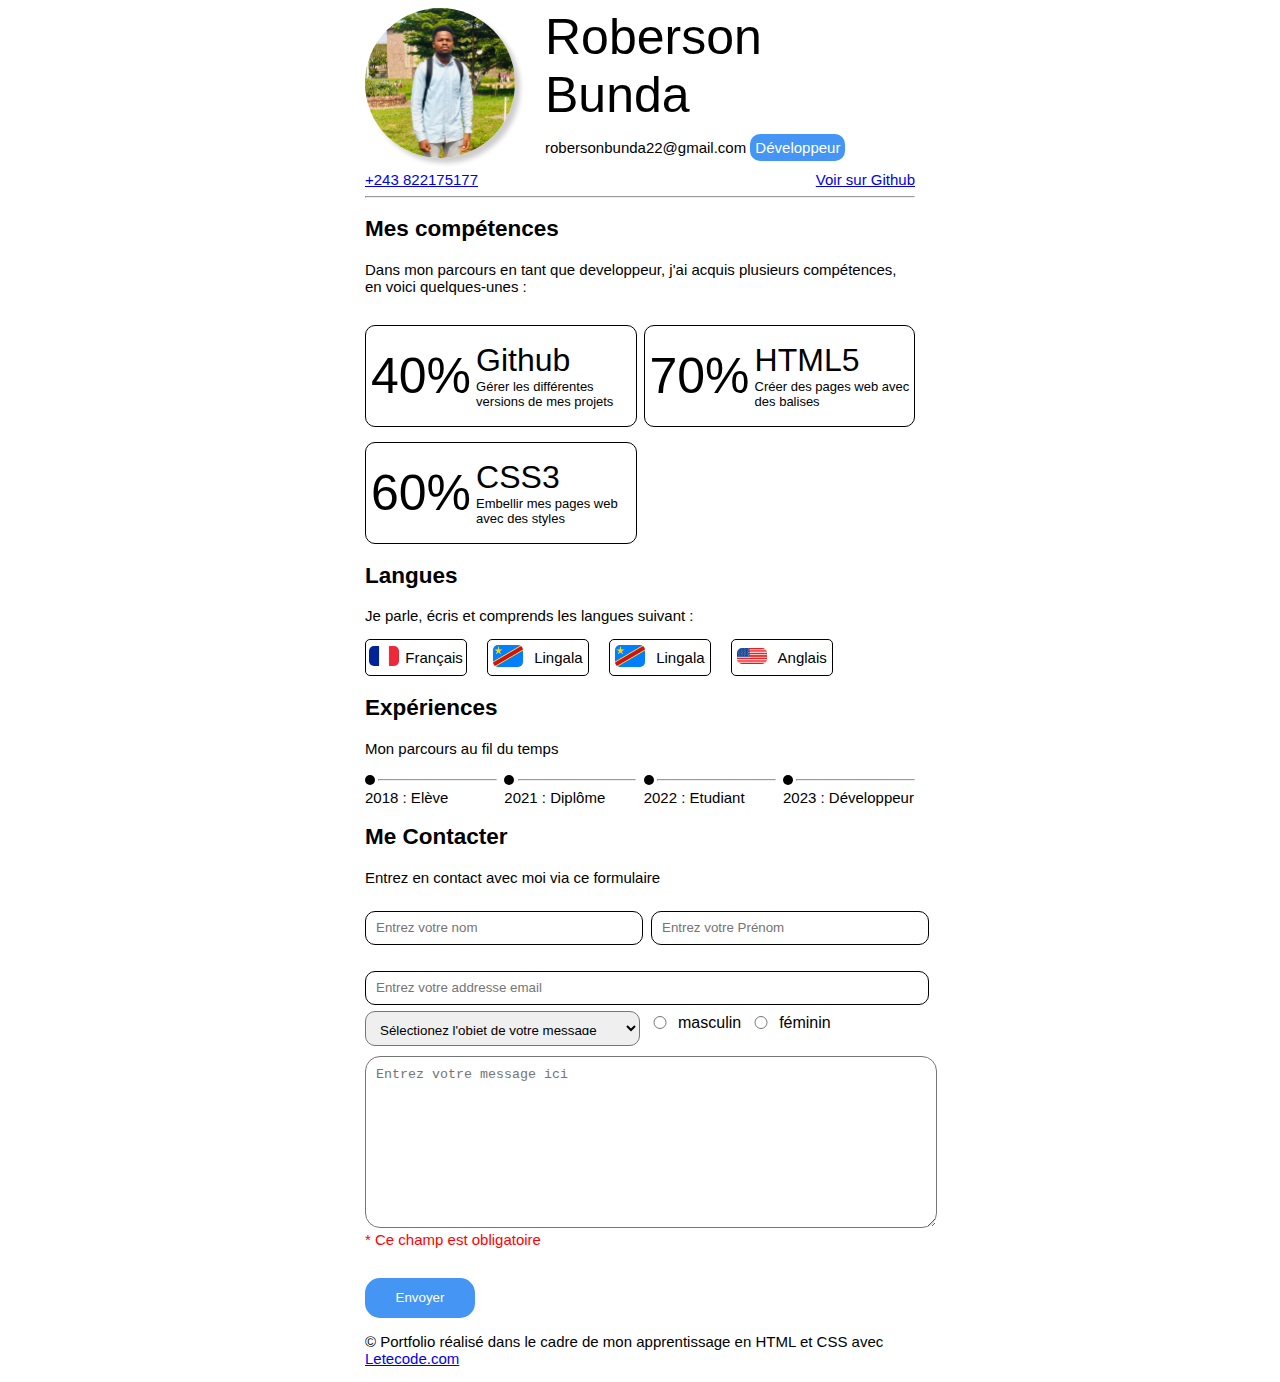
<file: index.html>
<!DOCTYPE html>
<html lang="en">
<head>
    <meta charset="UTF-8">
    <meta http-equiv="X-UA-Compatible" content="IE=edge">
    <title>Portfolio</title>
    <link rel="stylesheet" href="Tp cv.css">
    <!-- Global site tag (gtag.js) - Google Analytics -->
<script async src="https://www.googletagmanager.com/gtag/js?id=G-VH238W5X1B"></script>
<script>
  window.dataLayer = window.dataLayer || [];
  function gtag(){dataLayer.push(arguments);}
  gtag('js', new Date());

  gtag('config', 'G-VH238W5X1B');
</script>
</head>
<body>
    <div id="body">
        <div class="header">
            <div class="header1">
                <img id="profil" src="images/robert.jpg" alt="photo de roberson">
            </div>
            
            <div class="header2">
                <span class="nom">Roberson Bunda</span>
                <p><a id="mail" href="mailto:robersonbunda22@gmail.com">robersonbunda22@gmail.com</a>
                <span id="dev">  Développeur  </span></p>
            </div>
        </div>
        <div class="href">
            <div><a href="tel:+243822175177">+243 822175177</a></div>
            <div><a href="https://github.com/robersonbunda">Voir sur Github</a></div>
        </div>
        <hr>
        
        <div class="competence">
            <h2>Mes compétences</h2>
            <p>Dans mon parcours en tant que developpeur, j'ai acquis plusieurs compétences, en voici quelques-unes :</p>
            
            <div class="skills">
                <div class="skill">
                    <div class="pourcentage">
                         <span class="span">40%</span>
                    </div>
                    <div class="description">
                        <p class="text">
                        <span class="skil">Github</span><br>
                        Gérer les différentes versions de mes projets</p>
                    </div>
                </div>
                <div class="skill">
                    <div class="pourcentage">
                        <span class="span">70%</span>
                    </div>
                    <div class="description">
                        <P class="text">
                        <span class="skil">HTML5</span> <br>
                        Créer des pages web avec des balises</P>
                    </div>
                </div>
                <div class="skill">
                    <div class="pourcentage">
                        <span  class="span">60%</span>
                    </div>
                    <div class="description">
                        <P class="text">
                        <span class="skil">CSS3</span><br>
                        Embellir mes pages web avec des styles</P>
                    </div>
                </div>
            </div>
        </div>

        <div class="language">
            <h2>Langues</h2>
            <p>Je parle, écris et comprends les langues suivant :</p>
            <div class="langue">
                <div class="land">
                    <div class="flag"><img class="logo" src="images/france.PNG"></div>
                    <div class="name"><span class="world">Français</span></div>
                </div>

                <div class="land">
                    <div class="flag"><img class="logo" src="images/rdc.png"></div>
                    <div class="name"><span class="world">Lingala</span></div>
                </div>

                <div class="land">
                    <div class="flag"><img class="logo" src="images/rdc.png"></div>
                    <div class="name"><span class="world">Lingala</span></div>
                </div>

                <div class="land">
                    <div class="flag"><img class="logo" src="images/usa.jpeg"></div>
                    <div class="name"><span class="world">Anglais</span></div>
                </div>
            </div>
        </div>

        <div class="taste">
            <h2>Expériences</h2>
            <p>Mon parcours au fil du temps</p>
            <div class="growth">
                <div class="advance">
                    <div class="hr"><div class="point"></div></div>
                    <div class="line"><hr></div> 
                    <div><p class="para">2018 : Elève</p></div>
                </div>

                <div class="advance">
                    <div class="hr"><div class="point"></div></div>
                    <div class="line"><hr></div>
                    <div><p class="para">2021 : Diplôme</p></div>
                </div>

                <div class="advance">
                    <div class="hr"><div class="point"></div></div>
                    <div class="line"><hr></div>
                    <div><p class="para">2022 : Etudiant</p></div>
                </div>
                <div class="advance">
                    <div class="hr"><div class="point"></div></div>
                    <div class="line"><hr></div>
                    <div><p class="para">2023 : Développeur</p></div>
                </div>
            </div>
        </div>

        <div class="contact">
            <h2>Me Contacter</h2>
            <p>Entrez en contact avec moi via ce formulaire</p>
            
            <form>
                <div class="family">
                    <div class="formulaire">
                        <div class="input"><input class="in" type="text" placeholder="Entrez votre nom" ></div>
                        <div class="input"><input class="in" type="text" placeholder="Entrez votre Prénom"></div>
                        <div class="inputa"><input class="in" type="text" placeholder="Entrez votre addresse email"> </div>
                    </div>
                    <div class="contacter">
                        <div class="select">
                            <select name="" >
                                <option value="">Sélectionez l'objet de votre message</option>
                                <option value="">je suis contens de votre travail</option>
                                <option value="">j'apprécis votre travail</option>
                                <option value="">j'aime votre site</option>
                            </select>
                        </div>
                        <div class="radio">
                            <div><input type="radio" class="rad" name="genre" id="masculin"></div>
                            <div>masculin</div>
                            <div><input type="radio" class="rad" name="gnere" id="feminin"></div>
                            <div>féminin</div>
                        </div>
                    </div>
                    <div class="message">
                        <textarea name="message" id="message" cols="30" rows="10" placeholder="Entrez votre message ici"></textarea> <br>
                        <span class="error">* Ce champ est obligatoire</span>
                    </div>
                    <div>
                         <button type="submit" class="submit">Envoyer</button>
                    </div>
            </form>
        </div>
        <p class="porfolio">© Portfolio réalisé dans le cadre de mon apprentissage en HTML et CSS avec <a href="http://Letecode.com">Letecode.com</a></p>
    </div>
</body>
</html>
</file>
<file: Tp cv.css>
div#body{
    max-width: 550px;
    margin: auto;
    font-family: -apple-system, BlinkMacSystemFont, 'Segoe UI', Roboto, Oxygen, Ubuntu, Cantarell, 'Open Sans', 'Helvetica Neue', sans-serif;
    font-size: 15px;
}
#profil{
    width: 150px;
    border-radius: 50%;
    box-shadow: 5px 5px 5px rgba(0, 0, 0, 0.2);
}
div.header{
    display: flex;
}
#mail{
    text-decoration: none;
    color: black;
}
.header2{
    margin-left: 30px;
}
.nom{
    font-size: 50px;
    font-weight: 400;
}                                                                     
#dev{
    height: 60px;
    width: 150px;
    border-radius: 10px;
    border: 0;
    color: white;
    background-color: #4595f4;
    background-attachment: fixed;
    padding: 5px;
}
.href{
    display: flex;
    justify-content: space-between;
}
div.skills{
    display: flex;
    justify-content: space-between;
    flex-wrap: wrap;
}
div.skill{
    display: flex;
    border: 1px solid black;
    width: 49%;
    height: 100px;
    border-radius: 10px;
    align-items: center;
    margin-top: 15px;

}

div.pourcentage{
    /* width: 50%; */
    padding: 5px;
}
span.span{
    font-size: 50px;
}
span.skil{
    font-size: xx-large;
}
p.text{
    font-size: small;
}
.langue{
    display: flex;
}
.logo{
    width: 30px;
    border-radius: 5px;
}

.land{
    display: flex;
    border: 1px solid black;
    border-radius: 5px;
    width: 100px;
    height: 35px;
    align-items: center;
    justify-content: space-around;
    margin-right: 20px;
}
.point{
    width: 10px;
    height: 10px;
    border-radius: 50%;
    background-color: black;
}
.growth{
    display: flex;
    justify-content: space-between;
}
.advance{
    display: flex;
    flex-wrap: wrap;
    align-items: center;
    width: 24%;
}
.hr{
    width: 10%;
}
.line{
    width: 90%;
}
.para{
    font-size: 15px;
    padding: 0;
    margin: 0;
}
.formulaire{
    display: flex;
    flex-wrap: wrap;
    justify-content: space-between;
}
.input{
    width: 48%;
    height: 30px;
    margin-top: 10px;    
}
.inputa{
    width: 100%;
    height: 30px;
    margin-top: 30px;
}
input{
    border: 1px solid black;
}
.in{
    width: 100%;
    height: 100%;
    border-radius: 10px;
    padding-left: 10px;
}
.contacter{
    display: flex;
    text-align: center;
    font-size: medium;    
}
select{
    width: 100%;
    height: 100%;
    border-radius: 10px;
    padding: 10px;
    
}
.select{
    width: 50%;
    height: 35px;
    margin-top: 10px;
}
.rad{
    width: 30px;
}
.radio{
    display: flex;
    align-items: center;
    
}
#message{
    width: 100%;
    border-radius: 15px;
    margin-top: 10px;
    padding: 10px;
}
.error{
    color: red;
}
button{
    height: 40px;
    width: 110px;
    border-radius: 15px;
    border: 0;
    color: white;
    background-color: #4595f4;
    
}
.submit{
    margin-top: 30px;
}
.portfolio{
    padding: 100px;
}
.land:hover, .skill:hover{
    color: #fff;
    background-color: #ACC2EA;
    border: 0;
}
.advance:hover, .hr:hover, .line:hover{
    color: #448E1D;
}
input:hover, #message:hover, select:hover{
    border: 1px solid rgb(27, 111, 171);
    
}
.point:hover{
    background-color: #448E1D;
}
</file>
